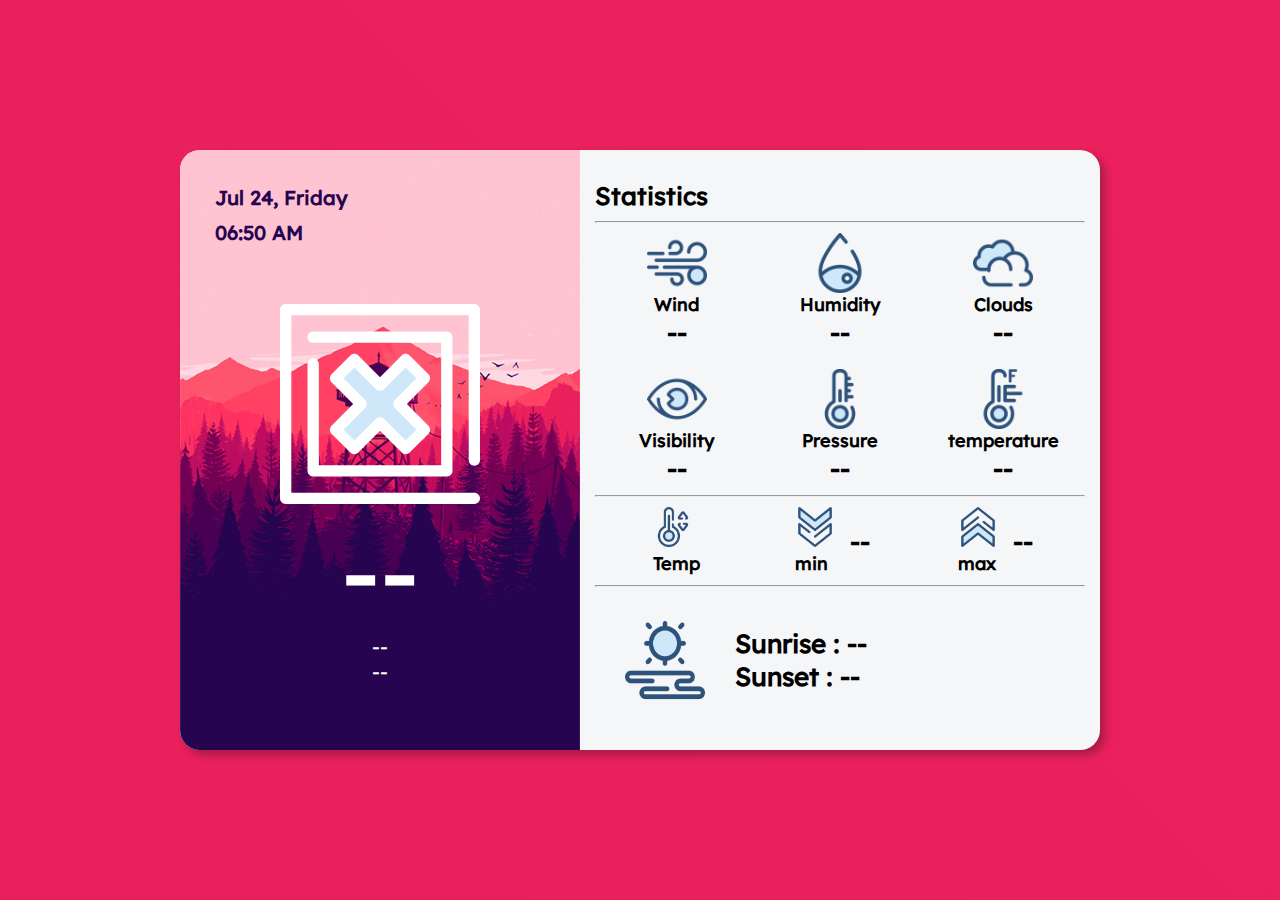
<file: Weather-App/index.html>
<!DOCTYPE html>
<html lang="en">

<head>
    <meta charset="UTF-8">
    <meta name="viewport" content="width=device-width, initial-scale=1.0">
    <meta charset="ISO-8859-1">
    <link rel="stylesheet" href="css/weather.css">

    <title>Weather App</title>
</head>

<body>
    <div class="container">
        <div class="app">
            <div class="leftDiv">
                <div class="date"></div>
                <div class="time"></div>
                <div class="cont">
                    <div class="icon"><img src="icons/unknown.svg"></div>
                    <div class="temp">--</div>
                    <div class="desc">--</div>
                    <div class="loc">--</div>
                </div>
            </div>
            <div class="rightDiv">
                <h2 class="x">Statistics</h2>
                <hr />
                <div class="infoBar">
                    <div class="box">
                        <img src="images/wind.png" class="pngs" alt="wind">
                        <h3>Wind</h3>
                        <h2>--</h2>
                    </div>
                    <div class="box">
                        <img src="images/raindrop.png" class="pngs" alt="humidity">
                        <h3>Humidity</h3>
                        <h2>--</h2>
                    </div>
                    <div class="box">
                        <img src="images/cloudy.png" class="pngs" alt="clouds">
                        <h3>Clouds</h3>
                        <h2>--</h2>
                    </div>
                </div>
                <div class="infoBar">
                    <div class="box">
                        <img src="images/eye.png" class="pngs" alt="visibility">
                        <h3>Visibility</h3>
                        <h2>--</h2>
                    </div>
                    <div class="box">
                        <img src="images/thermometer.png" class="pngs" alt="pressure">
                        <h3>Pressure</h3>
                        <h2>--</h2>
                    </div>
                    <div class="box">
                        <img src="images/fer.png" class="pngs" alt="fahrenhiet">
                        <h3>temperature</h3>
                        <h2>--</h2>
                    </div>
                </div>
                <hr>
                <div class="Bar">
                    <div class="box">
                        <div>
                            <img src="images/thermometer (1).png" class="pngs" alt="temperature">
                            <h3>Temp</h3>
                        </div>
                    </div>
                    <div class="box">
                        <div>
                            <img src="images/down.png" class="pngs" alt="min">
                            <h3>min</h3>
                        </div>
                        <h2>--</h2>
                    </div>
                    <div class="box">
                        <div>
                            <img src="images/up.png" class="pngs" alt="max">
                            <h3>max</h3>
                        </div>
                        <h2>--</h2>
                    </div>
                </div>
                <hr>
                <div class="Sun">
                    <img src="images/sunrise.png" class="pngs" alt="sunrise/sunset">
                    <div>
                        <h2>Sunrise : --</h2>
                        <h2>Sunset : --</h2>
                    </div>
                </div>
            </div>
        </div>
    </div>
    <script src="js/app.js"></script>
</body>

</html>
</file>
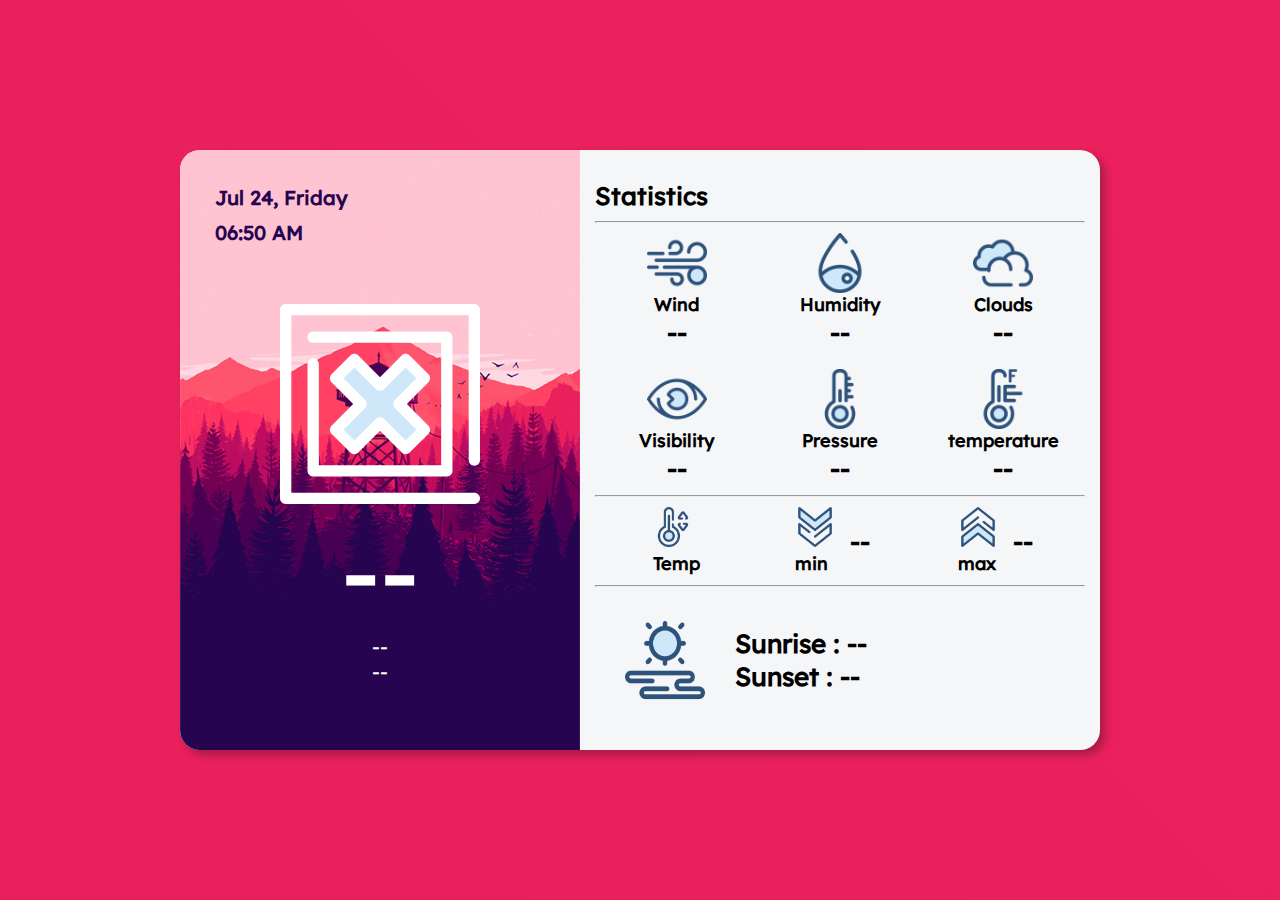
<file: Weather-App/weatherApp.html>
<!DOCTYPE html>
<html lang="en">

<head>
    <meta charset="UTF-8">
    <meta name="viewport" content="width=device-width, initial-scale=1.0">
    <meta charset="ISO-8859-1">
    <link rel="stylesheet" href="css/weather.css">

    <title>Weather App</title>
</head>

<body>
    <div class="container">
        <div class="app">
            <div class="leftDiv">
                <div class="date"></div>
                <div class="time"></div>
                <div class="cont">
                    <div class="icon"><img src="icons/unknown.svg"></div>
                    <div class="temp">--</div>
                    <div class="desc">--</div>
                    <div class="loc">--</div>
                </div>
            </div>
            <div class="rightDiv">
                <h2 class="x">Statistics</h2>
                <hr />
                <div class="infoBar">
                    <div class="box">
                        <img src="images/wind.png" class="pngs" alt="wind">
                        <h3>Wind</h3>
                        <h2>--</h2>
                    </div>
                    <div class="box">
                        <img src="images/raindrop.png" class="pngs" alt="humidity">
                        <h3>Humidity</h3>
                        <h2>--</h2>
                    </div>
                    <div class="box">
                        <img src="images/cloudy.png" class="pngs" alt="clouds">
                        <h3>Clouds</h3>
                        <h2>--</h2>
                    </div>
                </div>
                <div class="infoBar">
                    <div class="box">
                        <img src="images/eye.png" class="pngs" alt="visibility">
                        <h3>Visibility</h3>
                        <h2>--</h2>
                    </div>
                    <div class="box">
                        <img src="images/thermometer.png" class="pngs" alt="pressure">
                        <h3>Pressure</h3>
                        <h2>--</h2>
                    </div>
                    <div class="box">
                        <img src="images/fer.png" class="pngs" alt="fahrenhiet">
                        <h3>temperature</h3>
                        <h2>--</h2>
                    </div>
                </div>
                <hr>
                <div class="Bar">
                    <div class="box">
                        <div>
                            <img src="images/thermometer (1).png" class="pngs" alt="temperature">
                            <h3>Temp</h3>
                        </div>
                    </div>
                    <div class="box">
                        <div>
                            <img src="images/down.png" class="pngs" alt="min">
                            <h3>min</h3>
                        </div>
                        <h2>--</h2>
                    </div>
                    <div class="box">
                        <div>
                            <img src="images/up.png" class="pngs" alt="max">
                            <h3>max</h3>
                        </div>
                        <h2>--</h2>
                    </div>
                </div>
                <hr>
                <div class="Sun">
                    <img src="images/sunrise.png" class="pngs" alt="sunrise/sunset">
                    <div>
                        <h2>Sunrise : --</h2>
                        <h2>Sunset : --</h2>
                    </div>
                </div>
            </div>
        </div>
    </div>
    <script src="js/app.js"></script>
</body>

</html>
</file>
<file: Weather-App/css/weather.css>
@font-face
{
  font-family: "lexend";
  src:url("../fonts/LexendDeca-Regular.ttf");
}
* {
	margin: 0px; 
	padding: 0px; 
	box-sizing: border-box;
}

body, html {
    font-family: "lexend";
    font-size: 20px;
    background: linear-gradient(45deg, #ea205c, #eb215d);
    height: 100vh;
}
.container{
    width: 100vw;
    height: 100vh;
    display: flex;
    justify-content: center;
    align-items: center;
}
.app{
    width: 920px;
    height: 600px;
    background: #f5f6f7;
    border:none;
    border-radius: 20px;
    box-shadow: 5px 5px 8px #12121250;
    display: flex;
}
.leftDiv{
    width:400px;
    height: 100%;
    background: url('../images/day.png'); 
    border-top-left-radius: 20px;
    border-bottom-left-radius: 20px;
    display: flex;
    flex-direction: column;
    align-items: center;
}
.rightDiv{
    padding: 30px 15px;
    width:520px
}
.x{
  font-size: 25px;
  margin-bottom: 10px;
}
.infoBar{
    display: flex;
}
h3{
    font-size: 18px;
}
h2{
    font-size: 26px;
}
.box{
    display: flex;
    width: 33%;
    flex-direction: column;
    justify-content: center;
    align-items: center;
    margin: 10px 25px;
}
.Bar{
    display: flex;
}
.Bar .box{
    display: flex;
    flex-direction: row;
    margin: 10px 25px;
}
.Bar .pngs{
    width: 40px;
}
.Bar h2{
    padding: 15px;
}
.pngs{
    width: 60px;
}
.Sun{
    display: flex;
    padding: 30px;
}
.Sun .pngs{
    width: 80px;
}
.Sun div{
    padding: 10px 30px;
}
.leftDiv{
    color:#fff;
    padding: 30px;
}
.date,.time{
    align-self: flex-start;
    margin: 5px;
    color:#260450;
    font-weight: 900;
}
.cont{
    text-align: center;
    position: relative;
    top: 10%;
}
.temp{
    font-size: 5rem;
}
.icon img{
    width:200px;
}
</file>
